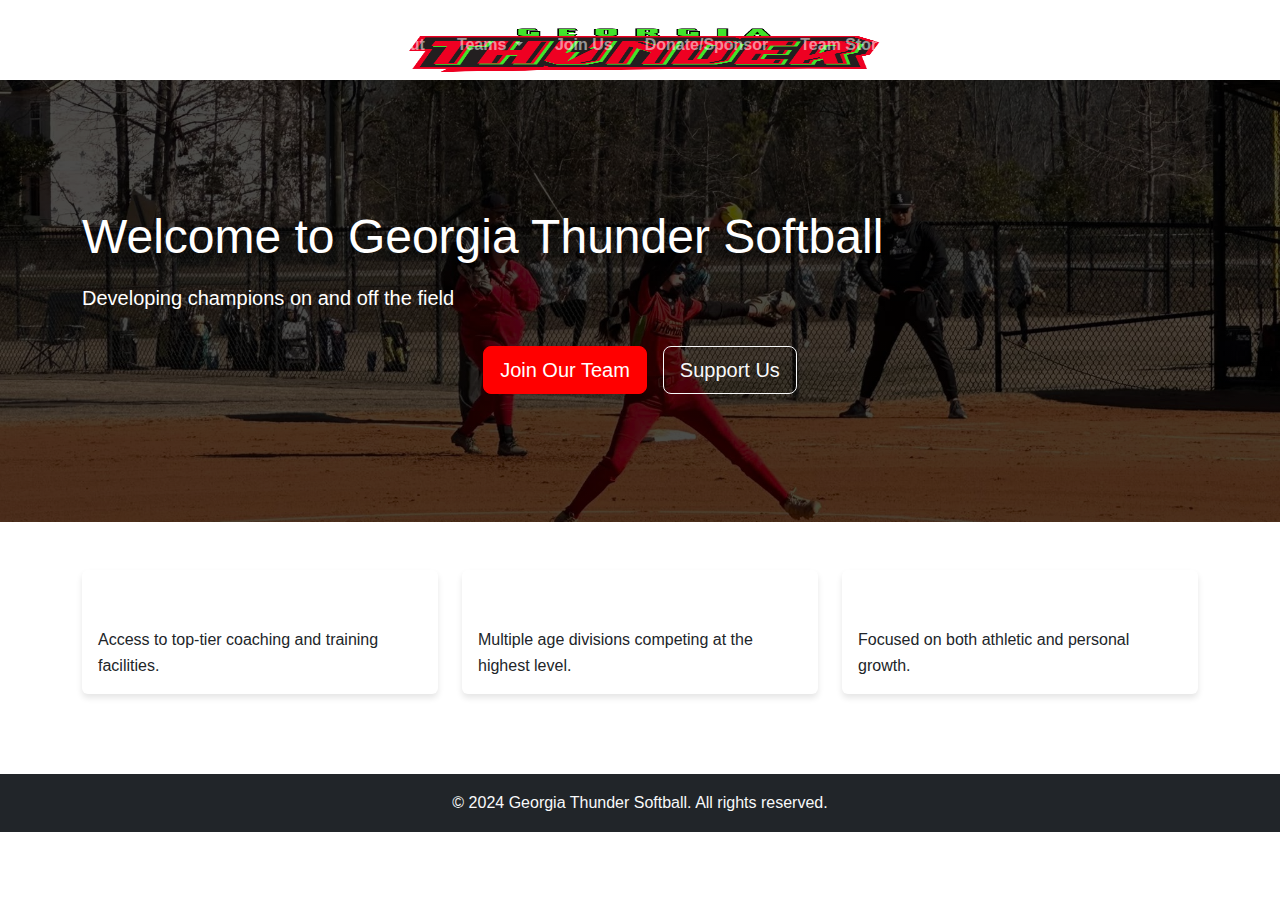
<file: index.html>
<!DOCTYPE html>
<html lang="en">
<head>
    <meta charset="UTF-8">
    <meta name="viewport" content="width=device-width, initial-scale=1.0">
    <title>Georgia Thunder Softball</title>
    <!-- Bootstrap CSS -->
    <link href="https://cdn.jsdelivr.net/npm/bootstrap@5.3.2/dist/css/bootstrap.min.css" rel="stylesheet">
    <!-- Custom CSS -->
    <link rel="stylesheet" href="styles.css">
</head>
<body>
    <header>
      
        <nav class="navbar navbar-expand-lg navbar-dark">
            <div class="container-fluid">
                <button class="navbar-toggler" type="button" data-bs-toggle="collapse" data-bs-target="#navbarNavDropdown" aria-controls="navbarNavDropdown" aria-expanded="false" aria-label="Toggle navigation">
                    <span class="navbar-toggler-icon"></span>
                </button>
                <div class="collapse navbar-collapse" id="navbarNavDropdown">
                    <ul class="navbar-nav mx-auto">
                        <li class="nav-item">
                            <a class="nav-link active" href="index.html">Home</a>
                        </li>
                        <li class="nav-item">
                            <a class="nav-link" href="about.html">About</a>
                        </li>
                        <li class="nav-item dropdown">
                            <a class="nav-link dropdown-toggle" href="#" role="button" data-bs-toggle="dropdown" aria-expanded="false">
                                Teams
                            </a>
                            <ul class="dropdown-menu">
                                <li><a class="dropdown-item" href="teams.html">Teams</a></li>
                                <li><a class="dropdown-item" href="teams/thunder-elite-8u.html">Thunder Elite 8U</a></li>
                                <li><a class="dropdown-item" href="teams/thunder-storm-8u.html">Thunder Storm 8U</a></li>
                                <!-- Add other team links -->
                            </ul>
                        </li>
                        <li class="nav-item">
                            <a class="nav-link"href="join.html">Join Us</a>
                        </li>
                        <li class="nav-item">
                            <a class="nav-link" href="donate.html">Donate/Sponsor</a>
                        </li>
                        <li class="nav-item">
                            <a class="nav-link" href="store.html">Team Store</a>
                        </li>
                        <li class="nav-item">
                            <a class="nav-link" href="contact.html">Contact</a>
                        </li>
                    </ul>
                </div>
            </div>
        </nav>
    
    </header>

    <main>
        <section class="hero">
            <div class="container">
                <h1 class="display-4">Welcome to Georgia Thunder Softball</h1>
                <p class="lead">Developing champions on and off the field</p>
                <div class="hero-buttons">
                    <a href="join.html" class="btn btn-primary btn-lg">Join Our Team</a>
                    <a href="donate.html" class="btn btn-outline-light btn-lg">Support Us</a>
                </div>
            </div>
        </section>

        <section class="features py-5">
            <div class="container">
                <div class="row g-4">
                    <div class="col-md-4">
                        <div class="card h-100">
                            <div class="card-body">
                                <h3 class="card-title">Elite Training</h3>
                                <p class="card-text">Access to top-tier coaching and training facilities.</p>
                            </div>
                        </div>
                    </div>
                    <div class="col-md-4">
                        <div class="card h-100">
                            <div class="card-body">
                                <h3 class="card-title">Competitive Teams</h3>
                                <p class="card-text">Multiple age divisions competing at the highest level.</p>
                            </div>
                        </div>
                    </div>
                    <div class="col-md-4">
                        <div class="card h-100">
                            <div class="card-body">
                                <h3 class="card-title">Player Development</h3>
                                <p class="card-text">Focused on both athletic and personal growth.</p>
                            </div>
                        </div>
                    </div>
                </div>
            </div>
        </section>
    </main>

    <footer class="bg-dark text-light py-3">
        <div class="container text-center">
            <p class="mb-0">&copy; 2024 Georgia Thunder Softball. All rights reserved.</p>
        </div>
    </footer>

    <!-- Bootstrap JS and Popper.js -->
    <script src="https://cdn.jsdelivr.net/npm/@popperjs/core@2.11.8/dist/umd/popper.min.js"></script>
    <script src="https://cdn.jsdelivr.net/npm/bootstrap@5.3.2/dist/js/bootstrap.min.js"></script>
    <script src="script.js"></script>
</body>
</html>
</file>
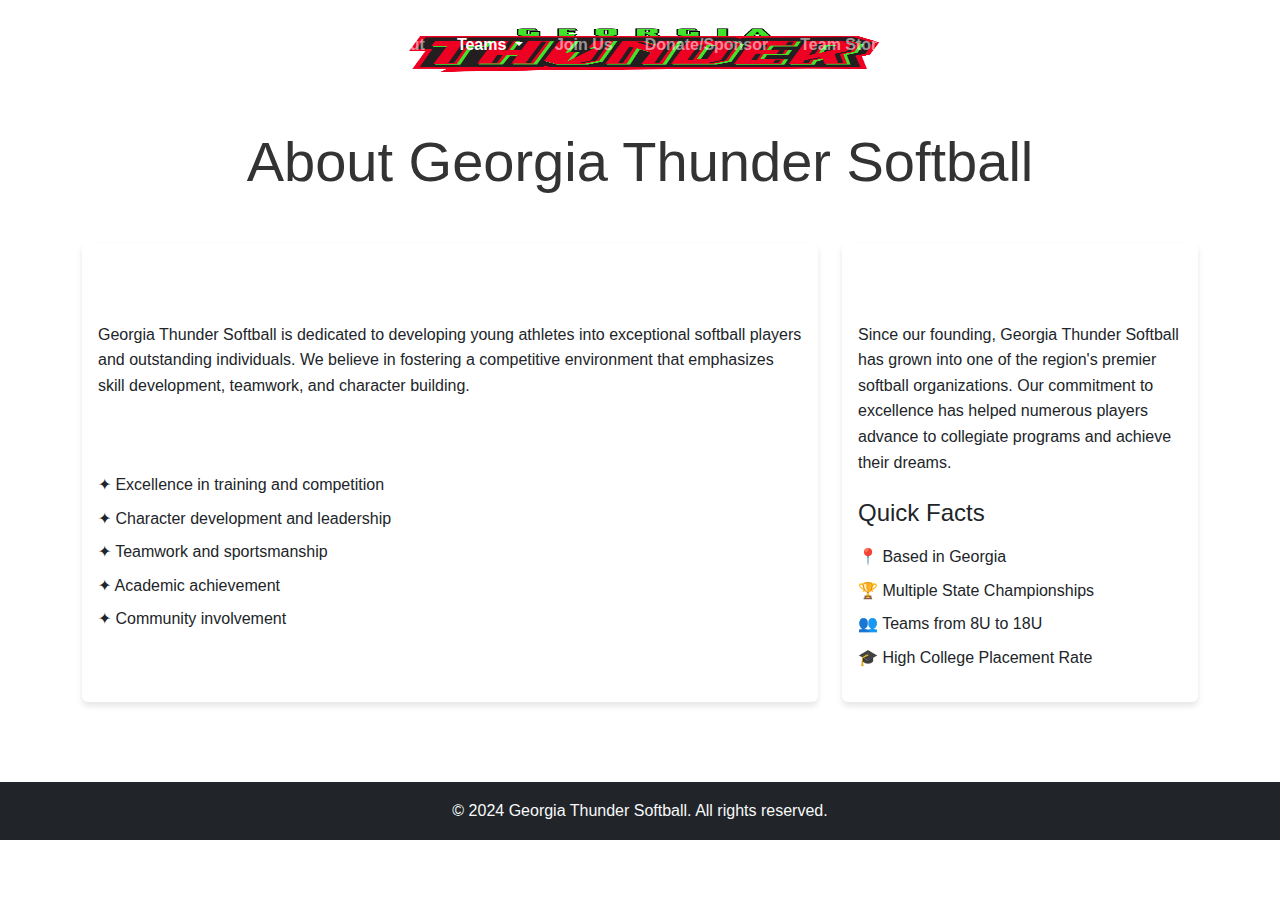
<file: about.html>
<!DOCTYPE html>
<html lang="en">
<head>
    <meta charset="UTF-8">
    <meta name="viewport" content="width=device-width, initial-scale=1.0">
    <title>About - Georgia Thunder Softball</title>
    <!-- Bootstrap CSS -->
    <link href="https://cdn.jsdelivr.net/npm/bootstrap@5.3.2/dist/css/bootstrap.min.css" rel="stylesheet">
    <!-- Custom CSS -->
    <link rel="stylesheet" href="styles.css">
</head>
<body>
    <header>
        <nav class="navbar navbar-expand-lg navbar-dark">
            <div class="container-fluid">
                <button class="navbar-toggler" type="button" data-bs-toggle="collapse" data-bs-target="#navbarNavDropdown" aria-controls="navbarNavDropdown" aria-expanded="false" aria-label="Toggle navigation">
                    <span class="navbar-toggler-icon"></span>
                </button>
                <div class="collapse navbar-collapse" id="navbarNavDropdown">
                    <ul class="navbar-nav mx-auto">
                        <li class="nav-item">
                            <a class="nav-link" href="index.html">Home</a>
                        </li>
                        <li class="nav-item">
                            <a class="nav-link" href="about.html">About</a>
                        </li>
                        <li class="nav-item dropdown">
                            <a class="nav-link active dropdown-toggle" href="#" role="button" data-bs-toggle="dropdown" aria-expanded="false">
                                Teams
                            </a>
                            <ul class="dropdown-menu">
                                <li><a class="dropdown-item" href="teams.html">Teams</a></li>
                                <li><a class="dropdown-item" href="teams/thunder-elite-8u.html">Thunder Elite 8U</a></li>
                                <li><a class="dropdown-item" href="teams/thunder-storm-8u.html">Thunder Storm 8U</a></li>
                                <!-- Add other team links -->
                            </ul>
                        </li>
                        <li class="nav-item">
                            <a class="nav-link" href="join.html">Join Us</a>
                        </li>
                        <li class="nav-item">
                            <a class="nav-link" href="donate.html">Donate/Sponsor</a>
                        </li>
                        <li class="nav-item">
                            <a class="nav-link" href="store.html">Team Store</a>
                        </li>
                        <li class="nav-item">
                            <a class="nav-link" href="contact.html">Contact</a>
                        </li>
                    </ul>
                </div>
            </div>
        </nav>
    </header>

    <main>
        <section class="about-section py-5">
            <div class="container">
                <h1 class="display-4 text-center mb-5">About Georgia Thunder Softball</h1>
                
                <div class="row g-4">
                    <div class="col-lg-8">
                        <div class="card h-100">
                            <div class="card-body">
                                <h2 class="card-title mb-4">Our Vision</h2>
                                <p class="card-text">Georgia Thunder Softball is dedicated to developing young athletes into exceptional softball players and outstanding individuals. We believe in fostering a competitive environment that emphasizes skill development, teamwork, and character building.</p>
                                
                                <h3 class="card-title mt-4 mb-3">Our Values</h3>
                                <ul class="list-unstyled">
                                    <li class="mb-2">✦ Excellence in training and competition</li>
                                    <li class="mb-2">✦ Character development and leadership</li>
                                    <li class="mb-2">✦ Teamwork and sportsmanship</li>
                                    <li class="mb-2">✦ Academic achievement</li>
                                    <li class="mb-2">✦ Community involvement</li>
                                </ul>
                            </div>
                        </div>
                    </div>
                    
                    <div class="col-lg-4">
                        <div class="card h-100">
                            <div class="card-body">
                                <h2 class="card-title mb-4">Our History</h2>
                                <p class="card-text">Since our founding, Georgia Thunder Softball has grown into one of the region's premier softball organizations. Our commitment to excellence has helped numerous players advance to collegiate programs and achieve their dreams.</p>
                                
                                <div class="mt-4">
                                    <h4 class="mb-3">Quick Facts</h4>
                                    <ul class="list-unstyled">
                                        <li class="mb-2">📍 Based in Georgia</li>
                                        <li class="mb-2">🏆 Multiple State Championships</li>
                                        <li class="mb-2">👥 Teams from 8U to 18U</li>
                                        <li class="mb-2">🎓 High College Placement Rate</li>
                                    </ul>
                                </div>
                            </div>
                        </div>
                    </div>
                </div>
            </div>
        </section>
    </main>

    <footer class="bg-dark text-light py-3">
        <div class="container text-center">
            <p class="mb-0">&copy; 2024 Georgia Thunder Softball. All rights reserved.</p>
        </div>
    </footer>

    <!-- Bootstrap JS and Popper.js -->
    <script src="https://cdn.jsdelivr.net/npm/@popperjs/core@2.11.8/dist/umd/popper.min.js"></script>
    <script src="https://cdn.jsdelivr.net/npm/bootstrap@5.3.2/dist/js/bootstrap.min.js"></script>
    <script src="script.js"></script>
</body>
</html>
</file>
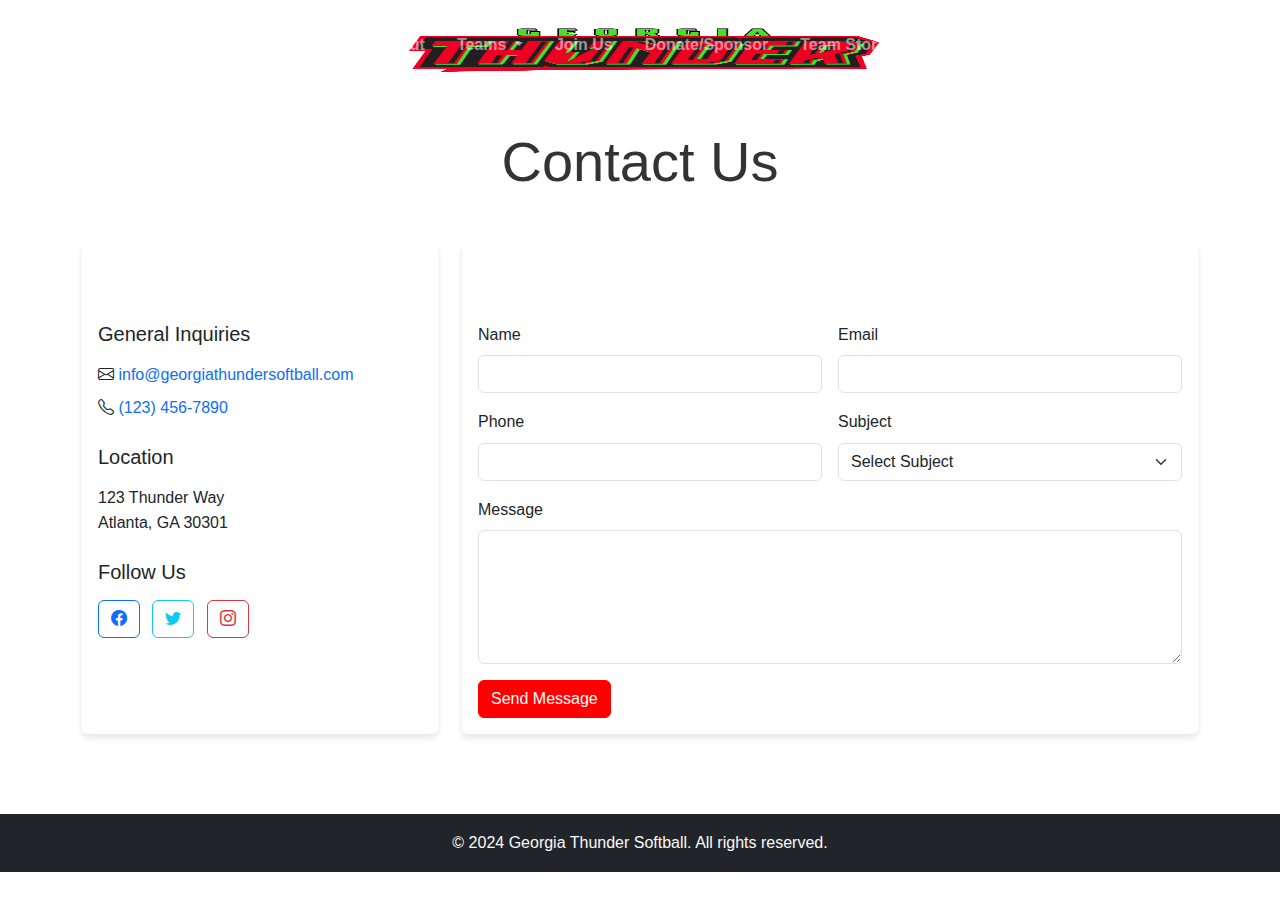
<file: contact.html>
<!DOCTYPE html>
<html lang="en">
<head>
    <meta charset="UTF-8">
    <meta name="viewport" content="width=device-width, initial-scale=1.0">
    <title>Contact - Georgia Thunder Softball</title>
    <!-- Bootstrap CSS -->
    <link href="https://cdn.jsdelivr.net/npm/bootstrap@5.3.2/dist/css/bootstrap.min.css" rel="stylesheet">
    <!-- Custom CSS -->
    <link rel="stylesheet" href="styles.css">
</head>
<body>
    <header>
        <nav class="navbar navbar-expand-lg navbar-dark">
            <div class="container-fluid">
                <button class="navbar-toggler" type="button" data-bs-toggle="collapse" data-bs-target="#navbarNavDropdown" aria-controls="navbarNavDropdown" aria-expanded="false" aria-label="Toggle navigation">
                    <span class="navbar-toggler-icon"></span>
                </button>
                <div class="collapse navbar-collapse" id="navbarNavDropdown">
                    <ul class="navbar-nav mx-auto">
                        <li class="nav-item">
                            <a class="nav-link" href="index.html">Home</a>
                        </li>
                        <li class="nav-item">
                            <a class="nav-link" href="about.html">About</a>
                        </li>
                        <li class="nav-item dropdown">
                            <a class="nav-link dropdown-toggle" href="#" role="button" data-bs-toggle="dropdown" aria-expanded="false">
                                Teams
                            </a>
                            <ul class="dropdown-menu">
                                <li><a class="dropdown-item" href="teams.html">Teams</a></li>
                                <li><a class="dropdown-item" href="teams/thunder-elite-8u.html">Thunder Elite 8U</a></li>
                                <li><a class="dropdown-item" href="teams/thunder-storm-8u.html">Thunder Storm 8U</a></li>
                                <!-- Add other team links -->
                            </ul>
                        </li>
                        <li class="nav-item">
                            <a class="nav-link" href="join.html">Join Us</a>
                        </li>
                        <li class="nav-item">
                            <a class="nav-link" href="donate.html">Donate/Sponsor</a>
                        </li>
                        <li class="nav-item">
                            <a class="nav-link" href="store.html">Team Store</a>
                        </li>
                        <li class="nav-item">
                            <a class="nav-link active" href="contact.html">Contact</a>
                        </li>
                    </ul>
                </div>
            </div>
        </nav>
    </header>

    <main>
        <section class="contact-section py-5">
            <div class="container">
                <h1 class="display-4 text-center mb-5">Contact Us</h1>
                
                <div class="row g-4">
                    <!-- Contact Information -->
                    <div class="col-lg-4">
                        <div class="card h-100">
                            <div class="card-body">
                                <h2 class="card-title mb-4">Get in Touch</h2>
                                
                                <div class="mb-4">
                                    <h3 class="h5 mb-3">General Inquiries</h3>
                                    <p class="mb-2">
                                        <i class="bi bi-envelope"></i>
                                        <a href="mailto:info@georgiathundersoftball.com" class="text-decoration-none">
                                            info@georgiathundersoftball.com
                                        </a>
                                    </p>
                                    <p class="mb-0">
                                        <i class="bi bi-telephone"></i>
                                        <a href="tel:+1234567890" class="text-decoration-none">
                                            (123) 456-7890
                                        </a>
                                    </p>
                                </div>

                                <div class="mb-4">
                                    <h3 class="h5 mb-3">Location</h3>
                                    <p class="mb-0">
                                        123 Thunder Way<br>
                                        Atlanta, GA 30301
                                    </p>
                                </div>

                                <div class="mb-4">
                                    <h3 class="h5 mb-3">Follow Us</h3>
                                    <div class="social-links">
                                        <a href="#" class="btn btn-outline-primary me-2">
                                            <i class="bi bi-facebook"></i>
                                        </a>
                                        <a href="#" class="btn btn-outline-info me-2">
                                            <i class="bi bi-twitter"></i>
                                        </a>
                                        <a href="#" class="btn btn-outline-danger">
                                            <i class="bi bi-instagram"></i>
                                        </a>
                                    </div>
                                </div>
                            </div>
                        </div>
                    </div>
                    
                    <!-- Contact Form -->
                    <div class="col-lg-8">
                        <div class="card h-100">
                            <div class="card-body">
                                <h2 class="card-title mb-4">Send Us a Message</h2>
                                <form id="contactForm">
                                    <div class="row g-3">
                                        <div class="col-md-6">
                                            <div class="form-group">
                                                <label for="name" class="form-label">Name</label>
                                                <input type="text" class="form-control" id="name" required>
                                            </div>
                                        </div>
                                        <div class="col-md-6">
                                            <div class="form-group">
                                                <label for="email" class="form-label">Email</label>
                                                <input type="email" class="form-control" id="email" required>
                                            </div>
                                        </div>
                                        <div class="col-md-6">
                                            <div class="form-group">
                                                <label for="phone" class="form-label">Phone</label>
                                                <input type="tel" class="form-control" id="phone">
                                            </div>
                                        </div>
                                        <div class="col-md-6">
                                            <div class="form-group">
                                                <label for="subject" class="form-label">Subject</label>
                                                <select class="form-select" id="subject" required>
                                                    <option value="">Select Subject</option>
                                                    <option value="general">General Inquiry</option>
                                                    <option value="tryouts">Tryouts</option>
                                                    <option value="sponsorship">Sponsorship</option>
                                                    <option value="teams">Teams</option>
                                                    <option value="other">Other</option>
                                                </select>
                                            </div>
                                        </div>
                                        <div class="col-12">
                                            <div class="form-group">
                                                <label for="message" class="form-label">Message</label>
                                                <textarea class="form-control" id="message" rows="5" required></textarea>
                                            </div>
                                        </div>
                                        <div class="col-12">
                                            <button type="submit" class="btn btn-primary">Send Message</button>
                                        </div>
                                    </div>
                                </form>
                            </div>
                        </div>
                    </div>
                </div>
            </div>
        </section>
    </main>

    <footer class="bg-dark text-light py-3">
        <div class="container text-center">
            <p class="mb-0">&copy; 2024 Georgia Thunder Softball. All rights reserved.</p>
        </div>
    </footer>

    <!-- Bootstrap Icons -->
    <link rel="stylesheet" href="https://cdn.jsdelivr.net/npm/bootstrap-icons@1.11.3/font/bootstrap-icons.min.css">
    <!-- Bootstrap JS and Popper.js -->
    <script src="https://cdn.jsdelivr.net/npm/@popperjs/core@2.11.8/dist/umd/popper.min.js"></script>
    <script src="https://cdn.jsdelivr.net/npm/bootstrap@5.3.2/dist/js/bootstrap.min.js"></script>
    <script src="script.js"></script>
</body>
</html>
</file>
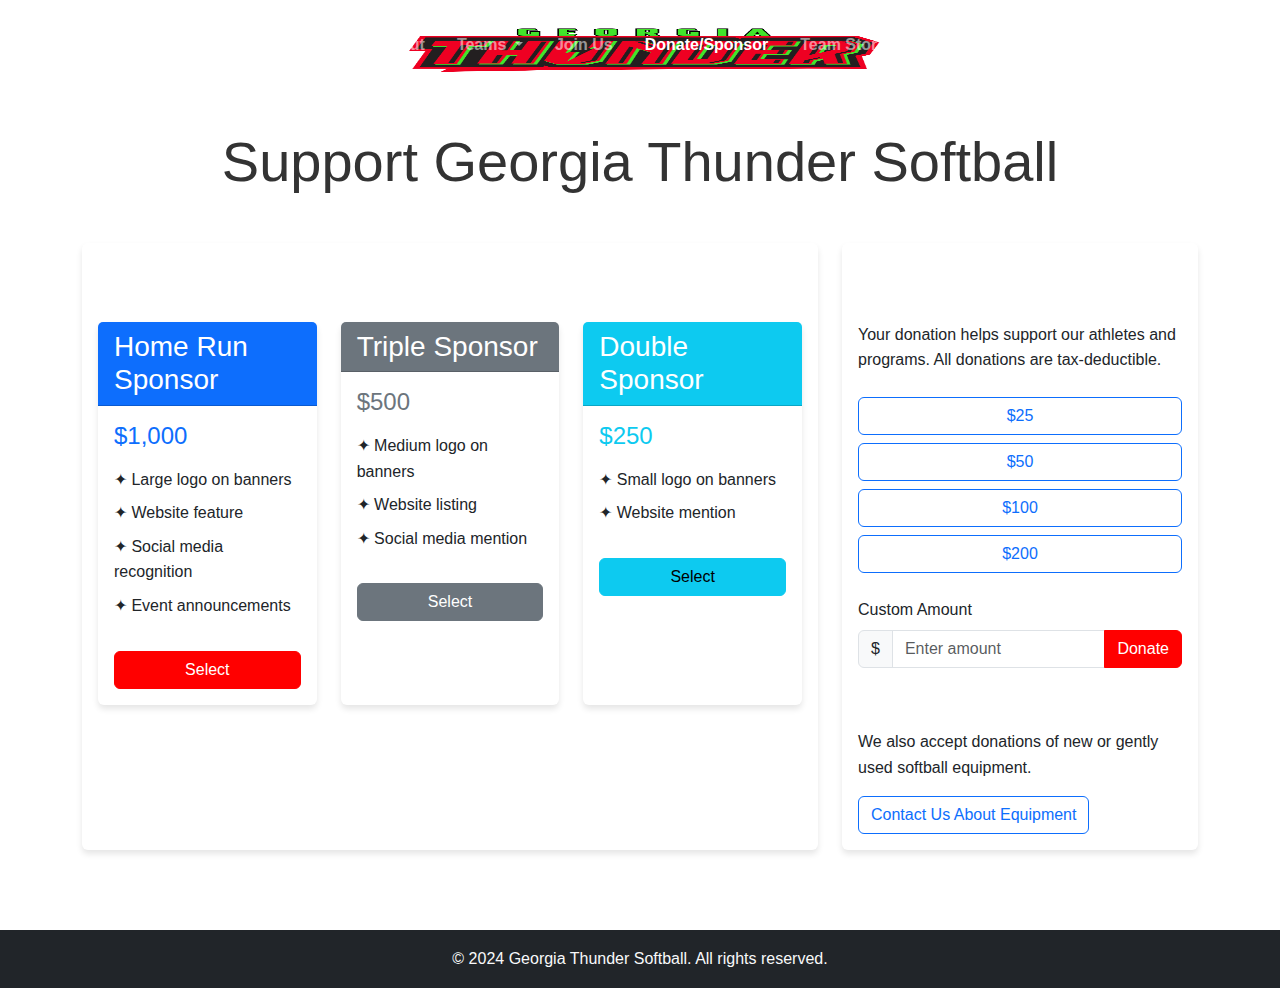
<file: donate.html>
<!DOCTYPE html>
<html lang="en">
<head>
    <meta charset="UTF-8">
    <meta name="viewport" content="width=device-width, initial-scale=1.0">
    <title>Donate/Sponsor - Georgia Thunder Softball</title>
    <!-- Bootstrap CSS -->
    <link href="https://cdn.jsdelivr.net/npm/bootstrap@5.3.2/dist/css/bootstrap.min.css" rel="stylesheet">
    <!-- Custom CSS -->
    <link rel="stylesheet" href="styles.css">
</head>
<body>
    <header>
        <nav class="navbar navbar-expand-lg navbar-dark">
            <div class="container-fluid">
                <button class="navbar-toggler" type="button" data-bs-toggle="collapse" data-bs-target="#navbarNavDropdown" aria-controls="navbarNavDropdown" aria-expanded="false" aria-label="Toggle navigation">
                    <span class="navbar-toggler-icon"></span>
                </button>
                <div class="collapse navbar-collapse" id="navbarNavDropdown">
                    <ul class="navbar-nav mx-auto">
                        <li class="nav-item">
                            <a class="nav-link" href="index.html">Home</a>
                        </li>
                        <li class="nav-item">
                            <a class="nav-link" href="about.html">About</a>
                        </li>
                        <li class="nav-item dropdown">
                            <a class="nav-link dropdown-toggle" href="#" role="button" data-bs-toggle="dropdown" aria-expanded="false">
                                Teams
                            </a>
                            <ul class="dropdown-menu">
                                <li><a class="dropdown-item" href="teams.html">Teams</a></li>
                                <li><a class="dropdown-item" href="teams/thunder-elite-8u.html">Thunder Elite 8U</a></li>
                                <li><a class="dropdown-item" href="teams/thunder-storm-8u.html">Thunder Storm 8U</a></li>
                                <!-- Add other team links -->
                            </ul>
                        </li>
                        <li class="nav-item">
                            <a class="nav-link" href="join.html">Join Us</a>
                        </li>
                        <li class="nav-item">
                            <a class="nav-link active" href="donate.html">Donate/Sponsor</a>
                        </li>
                        <li class="nav-item">
                            <a class="nav-link" href="store.html">Team Store</a>
                        </li>
                        <li class="nav-item">
                            <a class="nav-link" href="contact.html">Contact</a>
                        </li>
                    </ul>
                </div>
            </div>
        </nav>
    </header>

    <main>
        <section class="donate-section py-5">
            <div class="container">
                <h1 class="display-4 text-center mb-5">Support Georgia Thunder Softball</h1>
                
                <div class="row g-4">
                    <!-- Sponsorship Levels -->
                    <div class="col-lg-8">
                        <div class="card h-100">
                            <div class="card-body">
                                <h2 class="card-title mb-4">Sponsorship Levels</h2>
                                
                                <div class="row g-4">
                                    <div class="col-md-4">
                                        <div class="card h-100 border-primary">
                                            <div class="card-header bg-primary text-white">
                                                <h3 class="card-title mb-0">Home Run Sponsor</h3>
                                            </div>
                                            <div class="card-body">
                                                <h4 class="text-primary mb-3">$1,000</h4>
                                                <ul class="list-unstyled">
                                                    <li class="mb-2">✦ Large logo on banners</li>
                                                    <li class="mb-2">✦ Website feature</li>
                                                    <li class="mb-2">✦ Social media recognition</li>
                                                    <li class="mb-2">✦ Event announcements</li>
                                                </ul>
                                                <button class="btn btn-primary mt-3 w-100">Select</button>
                                            </div>
                                        </div>
                                    </div>
                                    
                                    <div class="col-md-4">
                                        <div class="card h-100 border-secondary">
                                            <div class="card-header bg-secondary text-white">
                                                <h3 class="card-title mb-0">Triple Sponsor</h3>
                                            </div>
                                            <div class="card-body">
                                                <h4 class="text-secondary mb-3">$500</h4>
                                                <ul class="list-unstyled">
                                                    <li class="mb-2">✦ Medium logo on banners</li>
                                                    <li class="mb-2">✦ Website listing</li>
                                                    <li class="mb-2">✦ Social media mention</li>
                                                </ul>
                                                <button class="btn btn-secondary mt-3 w-100">Select</button>
                                            </div>
                                        </div>
                                    </div>
                                    
                                    <div class="col-md-4">
                                        <div class="card h-100 border-info">
                                            <div class="card-header bg-info text-white">
                                                <h3 class="card-title mb-0">Double Sponsor</h3>
                                            </div>
                                            <div class="card-body">
                                                <h4 class="text-info mb-3">$250</h4>
                                                <ul class="list-unstyled">
                                                    <li class="mb-2">✦ Small logo on banners</li>
                                                    <li class="mb-2">✦ Website mention</li>
                                                </ul>
                                                <button class="btn btn-info mt-3 w-100">Select</button>
                                            </div>
                                        </div>
                                    </div>
                                </div>
                            </div>
                        </div>
                    </div>
                    
                    <!-- Donation Options -->
                    <div class="col-lg-4">
                        <div class="card h-100">
                            <div class="card-body">
                                <h2 class="card-title mb-4">Make a Donation</h2>
                                <p class="card-text">Your donation helps support our athletes and programs. All donations are tax-deductible.</p>
                                
                                <div class="donation-amounts mt-4">
                                    <div class="d-grid gap-2">
                                        <button class="btn btn-outline-primary">$25</button>
                                        <button class="btn btn-outline-primary">$50</button>
                                        <button class="btn btn-outline-primary">$100</button>
                                        <button class="btn btn-outline-primary">$200</button>
                                    </div>
                                    
                                    <div class="mt-4">
                                        <label for="customAmount" class="form-label">Custom Amount</label>
                                        <div class="input-group mb-3">
                                            <span class="input-group-text">$</span>
                                            <input type="number" class="form-control" id="customAmount" placeholder="Enter amount">
                                            <button class="btn btn-primary">Donate</button>
                                        </div>
                                    </div>
                                </div>

                                <div class="equipment-donation mt-4">
                                    <h3 class="card-title h4">Equipment Donations</h3>
                                    <p class="card-text">We also accept donations of new or gently used softball equipment.</p>
                                    <a href="contact.html" class="btn btn-outline-primary">Contact Us About Equipment</a>
                                </div>
                            </div>
                        </div>
                    </div>
                </div>
            </div>
        </section>
    </main>

    <footer class="bg-dark text-light py-3">
        <div class="container text-center">
            <p class="mb-0">&copy; 2024 Georgia Thunder Softball. All rights reserved.</p>
        </div>
    </footer>

    <!-- Bootstrap JS and Popper.js -->
    <script src="https://cdn.jsdelivr.net/npm/@popperjs/core@2.11.8/dist/umd/popper.min.js"></script>
    <script src="https://cdn.jsdelivr.net/npm/bootstrap@5.3.2/dist/js/bootstrap.min.js"></script>
    <script src="script.js"></script>
</body>
</html>
</file>
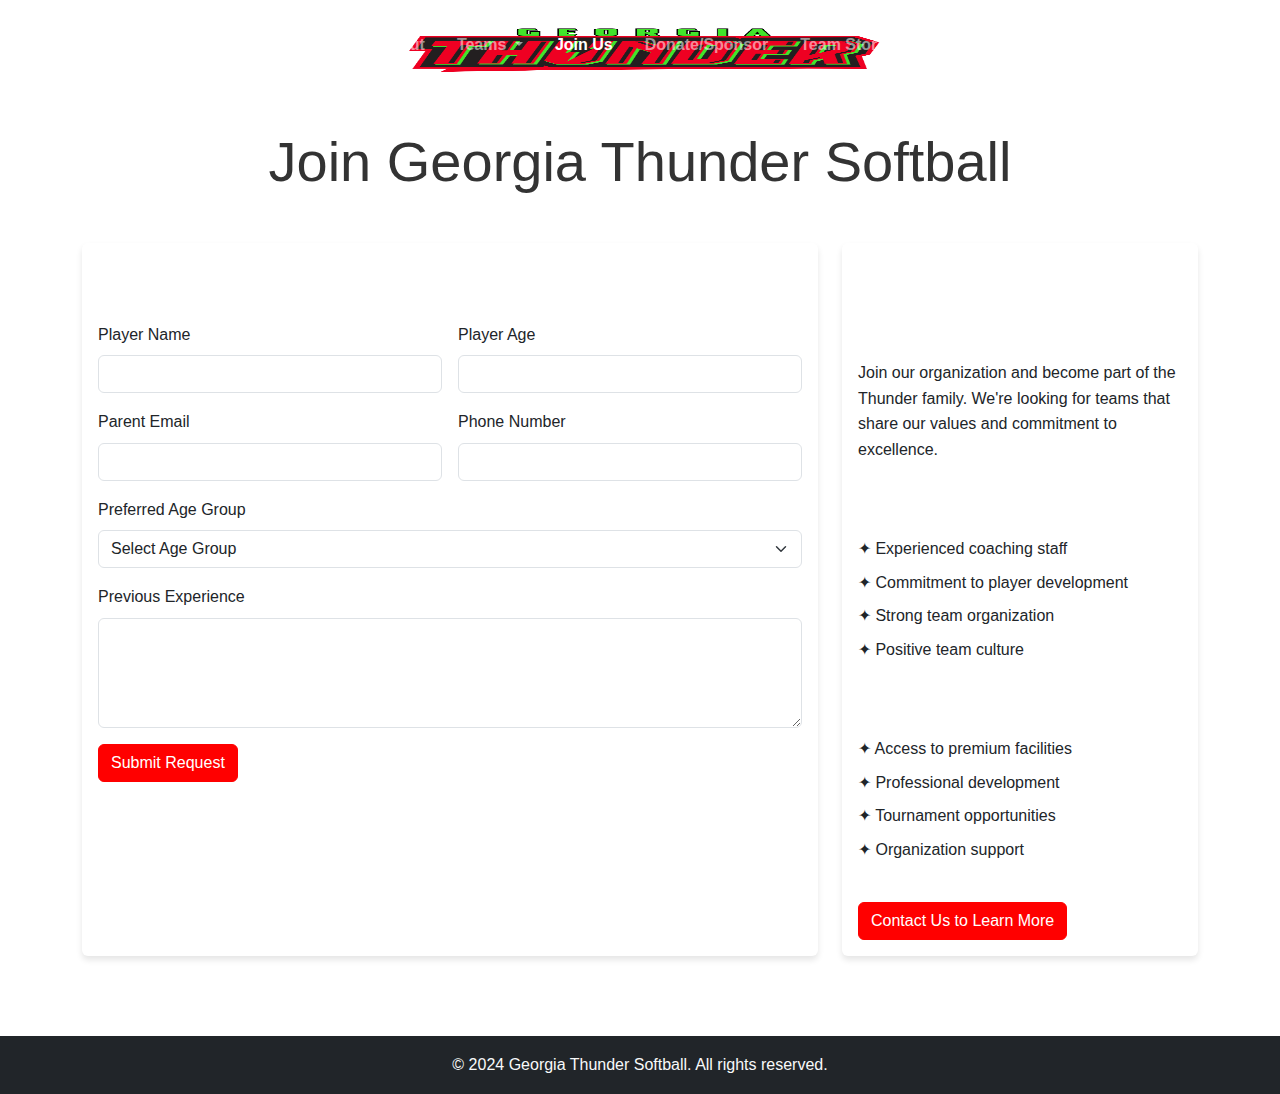
<file: join.html>
<!DOCTYPE html>
<html lang="en">
<head>
    <meta charset="UTF-8">
    <meta name="viewport" content="width=device-width, initial-scale=1.0">
    <title>Join Us - Georgia Thunder Softball</title>
    <!-- Bootstrap CSS -->
    <link href="https://cdn.jsdelivr.net/npm/bootstrap@5.3.2/dist/css/bootstrap.min.css" rel="stylesheet">
    <!-- Custom CSS -->
    <link rel="stylesheet" href="styles.css">
</head>
<body>
    <header>
        <nav class="navbar navbar-expand-lg navbar-dark">
            <div class="container-fluid">
                <button class="navbar-toggler" type="button" data-bs-toggle="collapse" data-bs-target="#navbarNavDropdown" aria-controls="navbarNavDropdown" aria-expanded="false" aria-label="Toggle navigation">
                    <span class="navbar-toggler-icon"></span>
                </button>
                <div class="collapse navbar-collapse" id="navbarNavDropdown">
                    <ul class="navbar-nav mx-auto">
                        <li class="nav-item">
                            <a class="nav-link" href="index.html">Home</a>
                        </li>
                        <li class="nav-item">
                            <a class="nav-link" href="about.html">About</a>
                        </li>
                        <li class="nav-item dropdown">
                            <a class="nav-link dropdown-toggle" href="#" role="button" data-bs-toggle="dropdown" aria-expanded="false">
                                Teams
                            </a>
                            <ul class="dropdown-menu">
                                <li><a class="dropdown-item" href="teams.html">Teams</a></li>
                                <li><a class="dropdown-item" href="teams/thunder-elite-8u.html">Thunder Elite 8U</a></li>
                                <li><a class="dropdown-item" href="teams/thunder-storm-8u.html">Thunder Storm 8U</a></li>
                                <!-- Add other team links -->
                            </ul>
                        </li>
                        <li class="nav-item">
                            <a class="nav-link active" href="join.html">Join Us</a>
                        </li>
                        <li class="nav-item">
                            <a class="nav-link" href="donate.html">Donate/Sponsor</a>
                        </li>
                        <li class="nav-item">
                            <a class="nav-link" href="store.html">Team Store</a>
                        </li>
                        <li class="nav-item">
                            <a class="nav-link" href="contact.html">Contact</a>
                        </li>
                    </ul>
                </div>
            </div>
        </nav>
    </header>

    <main>
        <section class="join-section py-5">
            <div class="container">
                <h1 class="display-4 text-center mb-5">Join Georgia Thunder Softball</h1>
                
                <div class="row g-4">
                    <!-- Tryout Request Form -->
                    <div class="col-lg-8">
                        <div class="card h-100">
                            <div class="card-body">
                                <h2 class="card-title mb-4">Tryout Request</h2>
                                <form id="tryoutForm">
                                    <div class="row g-3">
                                        <div class="col-md-6">
                                            <div class="form-group">
                                                <label for="playerName" class="form-label">Player Name</label>
                                                <input type="text" class="form-control" id="playerName" required>
                                            </div>
                                        </div>
                                        <div class="col-md-6">
                                            <div class="form-group">
                                                <label for="playerAge" class="form-label">Player Age</label>
                                                <input type="number" class="form-control" id="playerAge" required>
                                            </div>
                                        </div>
                                        <div class="col-md-6">
                                            <div class="form-group">
                                                <label for="parentEmail" class="form-label">Parent Email</label>
                                                <input type="email" class="form-control" id="parentEmail" required>
                                            </div>
                                        </div>
                                        <div class="col-md-6">
                                            <div class="form-group">
                                                <label for="phone" class="form-label">Phone Number</label>
                                                <input type="tel" class="form-control" id="phone" required>
                                            </div>
                                        </div>
                                        <div class="col-12">
                                            <div class="form-group">
                                                <label for="ageGroup" class="form-label">Preferred Age Group</label>
                                                <select class="form-select" id="ageGroup" required>
                                                    <option value="">Select Age Group</option>
                                                    <option value="8U">8U</option>
                                                    <option value="10U">10U</option>
                                                    <option value="12U">12U</option>
                                                    <option value="14U">14U</option>
                                                    <option value="16U">16U</option>
                                                    <option value="18U">18U</option>
                                                </select>
                                            </div>
                                        </div>
                                        <div class="col-12">
                                            <div class="form-group">
                                                <label for="experience" class="form-label">Previous Experience</label>
                                                <textarea class="form-control" id="experience" rows="4"></textarea>
                                            </div>
                                        </div>
                                        <div class="col-12">
                                            <button type="submit" class="btn btn-primary">Submit Request</button>
                                        </div>
                                    </div>
                                </form>
                            </div>
                        </div>
                    </div>
                    
                    <!-- Become a Team Section -->
                    <div class="col-lg-4">
                        <div class="card h-100">
                            <div class="card-body">
                                <h2 class="card-title mb-4">Become a Georgia Thunder Team</h2>
                                <p class="card-text">Join our organization and become part of the Thunder family. We're looking for teams that share our values and commitment to excellence.</p>
                                
                                <h3 class="card-title mt-4 mb-3">Requirements</h3>
                                <ul class="list-unstyled">
                                    <li class="mb-2">✦ Experienced coaching staff</li>
                                    <li class="mb-2">✦ Commitment to player development</li>
                                    <li class="mb-2">✦ Strong team organization</li>
                                    <li class="mb-2">✦ Positive team culture</li>
                                </ul>

                                <h3 class="card-title mt-4 mb-3">Benefits</h3>
                                <ul class="list-unstyled">
                                    <li class="mb-2">✦ Access to premium facilities</li>
                                    <li class="mb-2">✦ Professional development</li>
                                    <li class="mb-2">✦ Tournament opportunities</li>
                                    <li class="mb-2">✦ Organization support</li>
                                </ul>

                                <a href="contact.html" class="btn btn-primary mt-4">Contact Us to Learn More</a>
                            </div>
                        </div>
                    </div>
                </div>
            </div>
        </section>
    </main>

    <footer class="bg-dark text-light py-3">
        <div class="container text-center">
            <p class="mb-0">&copy; 2024 Georgia Thunder Softball. All rights reserved.</p>
        </div>
    </footer>

    <!-- Bootstrap JS and Popper.js -->
    <script src="https://cdn.jsdelivr.net/npm/@popperjs/core@2.11.8/dist/umd/popper.min.js"></script>
    <script src="https://cdn.jsdelivr.net/npm/bootstrap@5.3.2/dist/js/bootstrap.min.js"></script>
    <script src="script.js"></script>
</body>
</html>
</file>
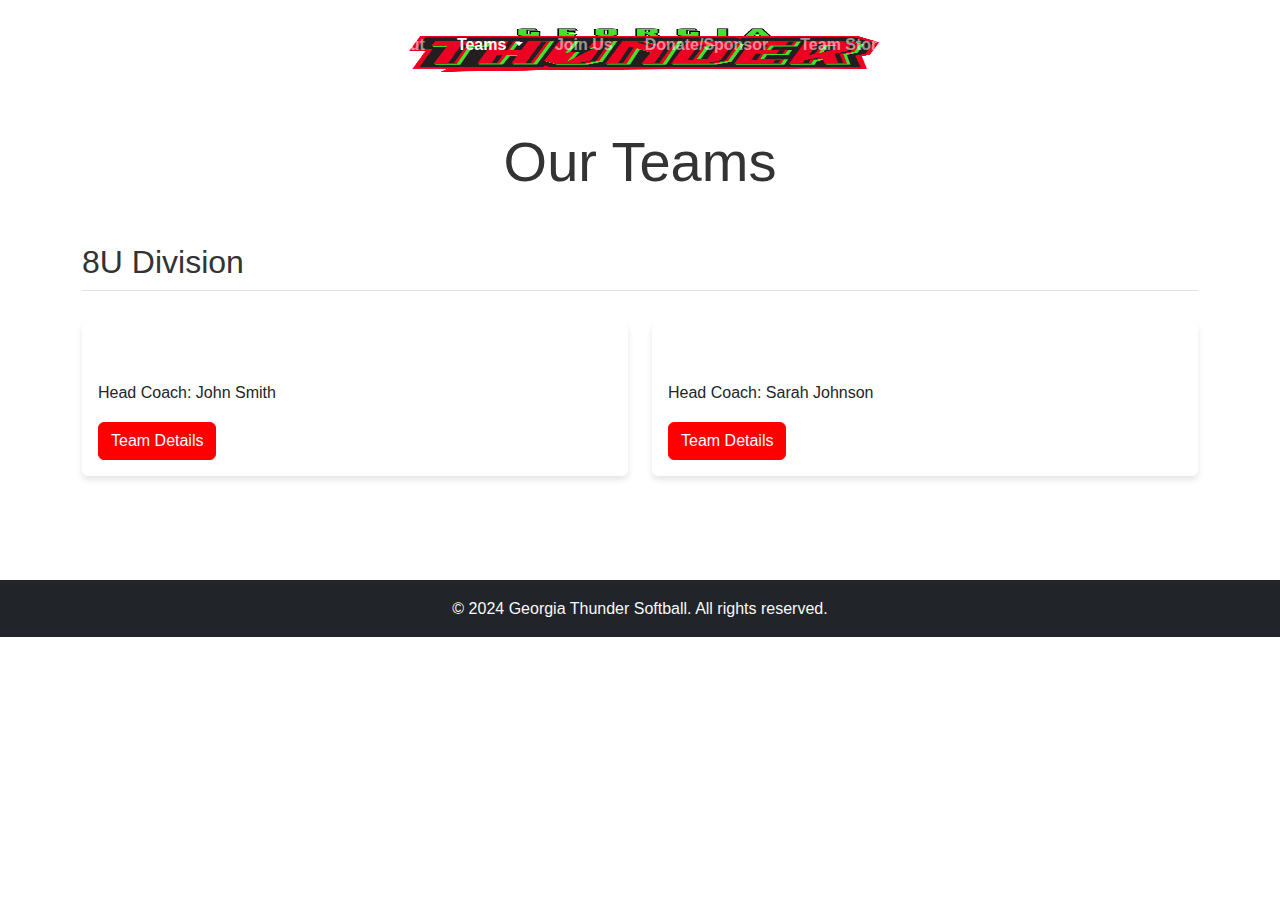
<file: teams.html>
<!DOCTYPE html>
<html lang="en">
<head>
    <meta charset="UTF-8">
    <meta name="viewport" content="width=device-width, initial-scale=1.0">
    <title>Teams - Georgia Thunder Softball</title>
    <!-- Bootstrap CSS -->
    <link href="https://cdn.jsdelivr.net/npm/bootstrap@5.3.2/dist/css/bootstrap.min.css" rel="stylesheet">
    <!-- Custom CSS -->
    <link rel="stylesheet" href="styles.css">
</head>
<body>
    <header>
        <nav class="navbar navbar-expand-lg navbar-dark">
            <div class="container-fluid">
                <button class="navbar-toggler" type="button" data-bs-toggle="collapse" data-bs-target="#navbarNavDropdown" aria-controls="navbarNavDropdown" aria-expanded="false" aria-label="Toggle navigation">
                    <span class="navbar-toggler-icon"></span>
                </button>
                <div class="collapse navbar-collapse" id="navbarNavDropdown">
                    <ul class="navbar-nav mx-auto">
                        <li class="nav-item">
                            <a class="nav-link" href="index.html">Home</a>
                        </li>
                        <li class="nav-item">
                            <a class="nav-link" href="about.html">About</a>
                        </li>
                        <li class="nav-item dropdown">
                            <a class="nav-link active dropdown-toggle" href="#" role="button" data-bs-toggle="dropdown" aria-expanded="false">
                                Teams
                            </a>
                            <ul class="dropdown-menu">
                                <li><a class="dropdown-item" href="teams.html">Teams</a></li>
                                <li><a class="dropdown-item" href="teams/thunder-elite-8u.html">Thunder Elite 8U</a></li>
                                <li><a class="dropdown-item" href="teams/thunder-storm-8u.html">Thunder Storm 8U</a></li>
                                <!-- Add other team links -->
                            </ul>
                        </li>
                        <li class="nav-item">
                            <a class="nav-link" href="join.html">Join Us</a>
                        </li>
                        <li class="nav-item">
                            <a class="nav-link" href="donate.html">Donate/Sponsor</a>
                        </li>
                        <li class="nav-item">
                            <a class="nav-link" href="store.html">Team Store</a>
                        </li>
                        <li class="nav-item">
                            <a class="nav-link" href="contact.html">Contact</a>
                        </li>
                    </ul>
                </div>
            </div>
        </nav>
    </header>

    <main>
        <section class="teams-section py-5">
            <div class="container">
                <h1 class="display-4 text-center mb-5">Our Teams</h1>
                
                <div class="row g-4">
                    <!-- 8U Teams -->
                    <div class="col-12 mb-4">
                        <h2 class="border-bottom pb-2">8U Division</h2>
                        <div class="row g-4 mt-2">
                            <div class="col-md-6">
                                <div class="card h-100">
                                    <div class="card-body">
                                        <h3 class="card-title">Thunder Elite 8U</h3>
                                        <p class="card-text">Head Coach: John Smith</p>
                                        <a href="teams/thunder-elite-8u.html" class="btn btn-primary">Team Details</a>
                                    </div>
                                </div>
                            </div>
                            <div class="col-md-6">
                                <div class="card h-100">
                                    <div class="card-body">
                                        <h3 class="card-title">Thunder Storm 8U</h3>
                                        <p class="card-text">Head Coach: Sarah Johnson</p>
                                        <a href="teams/thunder-storm-8u.html" class="btn btn-primary">Team Details</a>
                                    </div>
                                </div>
                            </div>
                        </div>
                    </div>

                    <!-- Add other age divisions similarly -->
                </div>
            </div>
        </section>
    </main>

    <footer class="bg-dark text-light py-3">
        <div class="container text-center">
            <p class="mb-0">&copy; 2024 Georgia Thunder Softball. All rights reserved.</p>
        </div>
    </footer>

    <!-- Bootstrap JS and Popper.js -->
    <script src="https://cdn.jsdelivr.net/npm/@popperjs/core@2.11.8/dist/umd/popper.min.js"></script>
    <script src="https://cdn.jsdelivr.net/npm/bootstrap@5.3.2/dist/js/bootstrap.min.js"></script>
    <script src="script.js"></script>
</body>
</html>
</file>
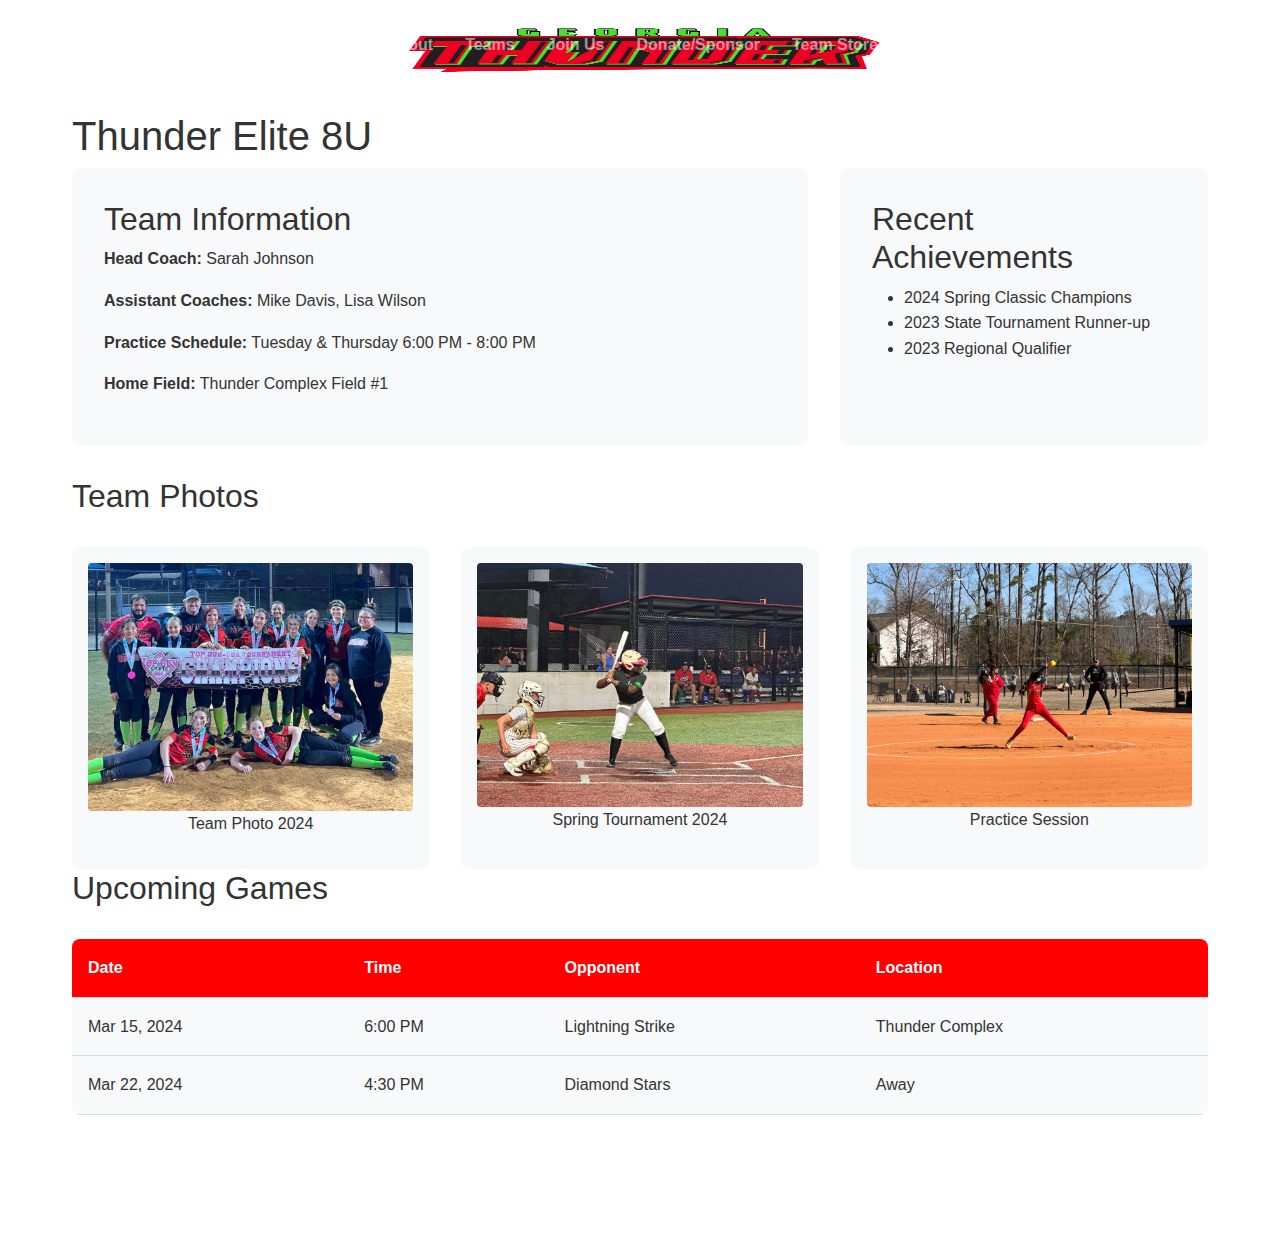
<file: teams/thunder-elite-8u.html>
<!DOCTYPE html>
<html lang="en">
<head>
    <meta charset="UTF-8">
    <meta name="viewport" content="width=device-width, initial-scale=1.0">
    <title>Thunder Elite 8U - Georgia Thunder Softball</title>
    <link href="https://cdn.jsdelivr.net/npm/bootstrap@5.3.2/dist/css/bootstrap.min.css" rel="stylesheet">
    <!-- Custom CSS -->
    <link rel="stylesheet" href="../styles.css">
</head>
<body>
    <header>
        <nav class="navbar navbar-expand-lg navbar-dark">
            <div class="container-fluid">
                <button class="navbar-toggler" type="button" data-bs-toggle="collapse" data-bs-target="#navbarNavDropdown" aria-controls="navbarNavDropdown" aria-expanded="false" aria-label="Toggle navigation">
                    <span class="navbar-toggler-icon"></span>
                </button>
                <div class="collapse navbar-collapse" id="navbarNavDropdown">
                    <ul class="navbar-nav mx-auto">
                        <li class="nav-item">
                            <a class="nav-link active" href="../index.html">Home</a>
                        </li>
                        <li class="nav-item">
                            <a class="nav-link" href="../about.html">About</a>
                        </li>
                        <li class="nav-item">
                            <a class="nav-link" href="../teams.html">Teams</a>         
                                                       
                        </li>
                        <li class="nav-item">
                            <a class="nav-link" href="../join.html">Join Us</a>
                        </li>
                        <li class="nav-item">
                            <a class="nav-link" href="../donate.html">Donate/Sponsor</a>
                        </li>
                        <li class="nav-item">
                            <a class="nav-link" href="../store.html">Team Store</a>
                        </li>
                        <li class="nav-item">
                            <a class="nav-link" href="../contact.html">Contact</a>
                        </li>
                    </ul>
                </div>
            </div>
        </nav>
    </header>

    <main>
        <section class="team-profile">
            <h1>Thunder Elite 8U</h1>
            
            <div class="team-info">
                <div class="team-details">
                    <h2>Team Information</h2>
                    <p><strong>Head Coach:</strong> Sarah Johnson</p>
                    <p><strong>Assistant Coaches:</strong> Mike Davis, Lisa Wilson</p>
                    <p><strong>Practice Schedule:</strong> Tuesday & Thursday 6:00 PM - 8:00 PM</p>
                    <p><strong>Home Field:</strong> Thunder Complex Field #1</p>
                </div>

                <div class="team-achievements">
                    <h2>Recent Achievements</h2>
                    <ul>
                        <li>2024 Spring Classic Champions</li>
                        <li>2023 State Tournament Runner-up</li>
                        <li>2023 Regional Qualifier</li>
                    </ul>
                </div>
            </div>

            <div class="team-gallery">
                <h2>Team Photos</h2>
                <div class="photo-grid">
                    <div class="photo-item">
                        <img src="../photos/team pic_1.jpg" alt="Team Photo 1">
                        <p>Team Photo 2024</p>
                    </div>
                    <div class="photo-item">
                        <img src="../photos/at bat_1.jpg" alt="Game Action Shot">
                        <p>Spring Tournament 2024</p>
                    </div>
                    <div class="photo-item">
                        <img src="../photos/pitch 1.jpg" alt="Pitching Practice">
                        <p>Practice Session</p>
                    </div>
                    <!-- Add more photos as needed -->
                </div>
            </div>

            <div class="team-schedule">
                <h2>Upcoming Games</h2>
                <table class="schedule-table">
                    <thead>
                        <tr>
                            <th>Date</th>
                            <th>Time</th>
                            <th>Opponent</th>
                            <th>Location</th>
                        </tr>
                    </thead>
                    <tbody>
                        <tr>
                            <td>Mar 15, 2024</td>
                            <td>6:00 PM</td>
                            <td>Lightning Strike</td>
                            <td>Thunder Complex</td>
                        </tr>
                        <tr>
                            <td>Mar 22, 2024</td>
                            <td>4:30 PM</td>
                            <td>Diamond Stars</td>
                            <td>Away</td>
                        </tr>
                        <!-- Add more games -->
                    </tbody>
                </table>
            </div>
        </section>
    </main>

    <footer>
        <p>&copy; 2024 Georgia Thunder Softball. All rights reserved.</p>
    </footer>

    <script src="../script.js"></script>
</body>
</html>
</file>
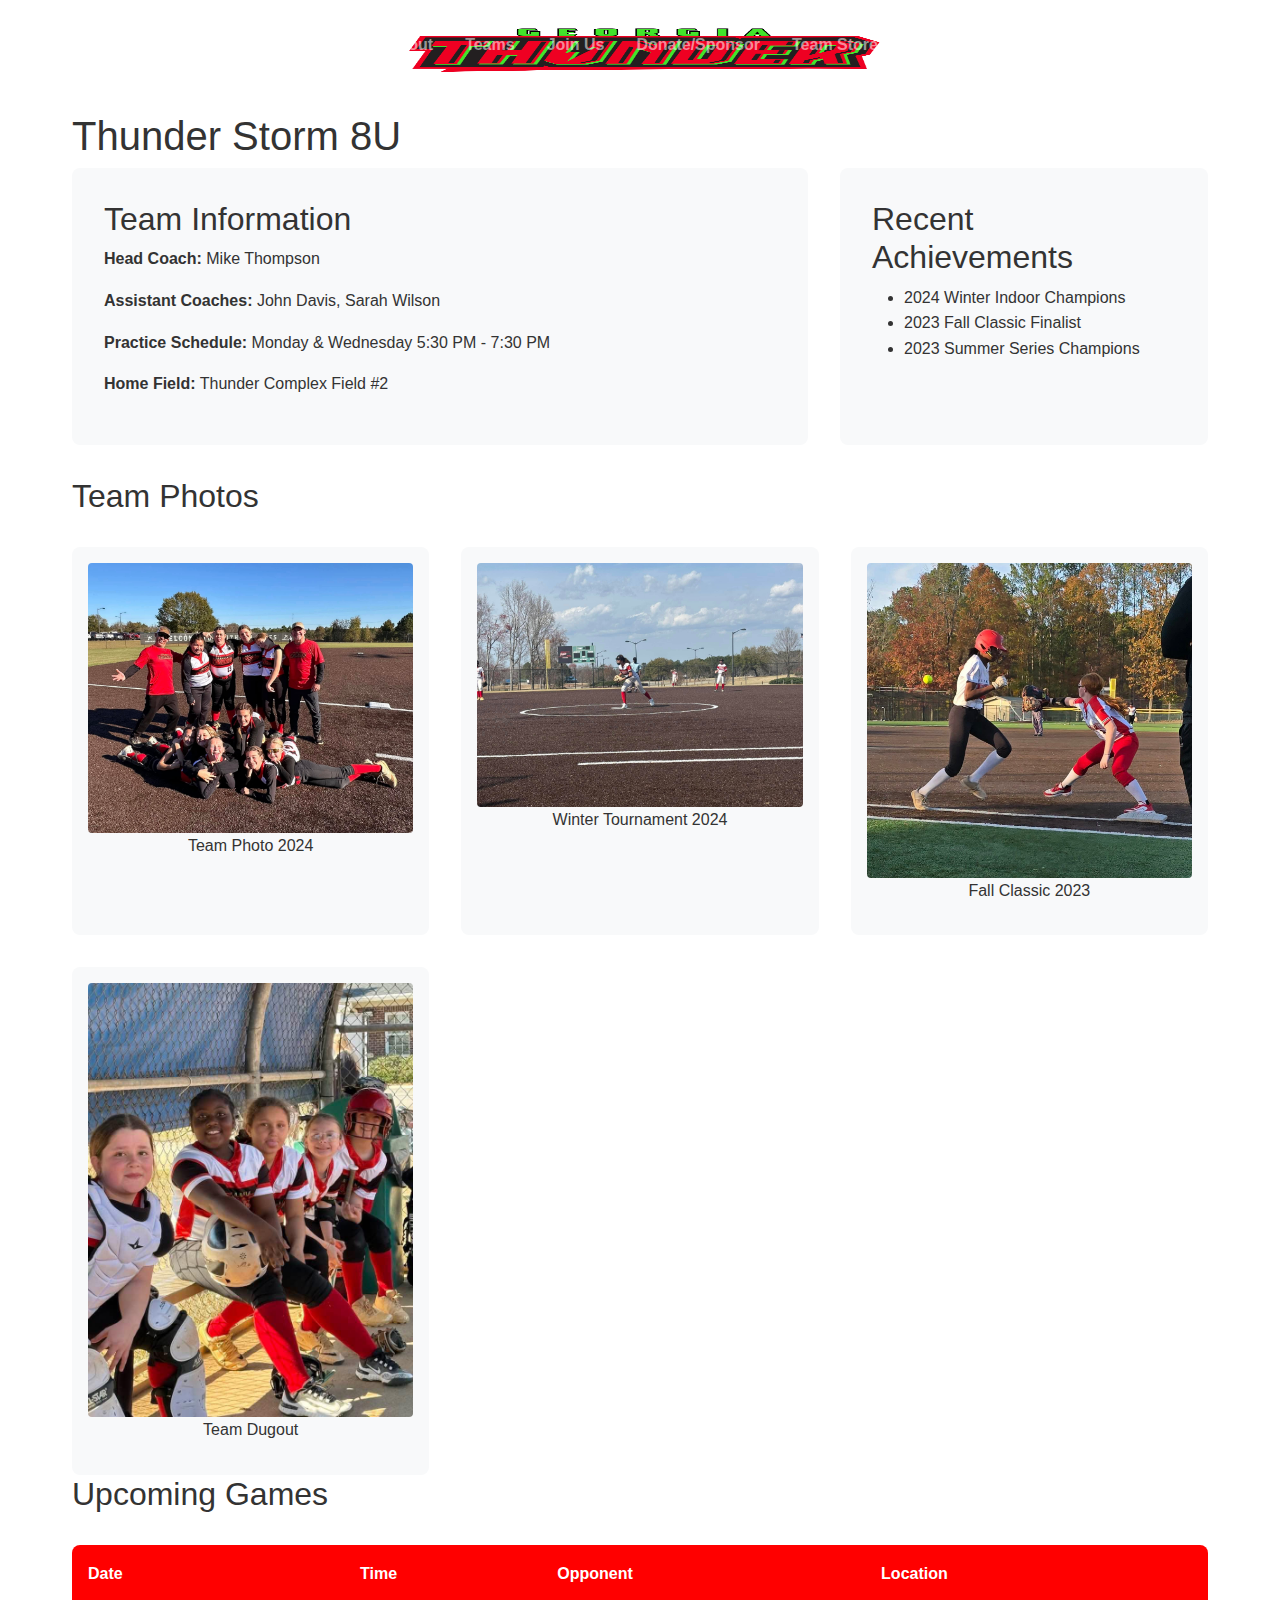
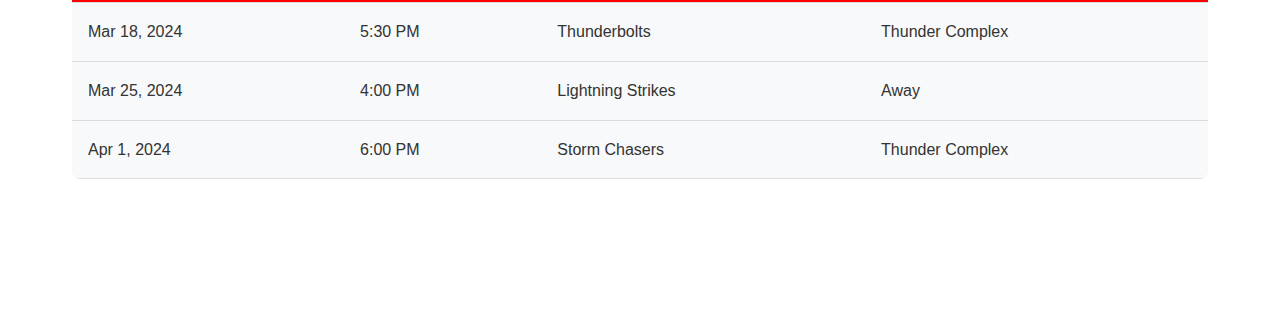
<file: teams/thunder-storm-8u.html>
<!DOCTYPE html>
<html lang="en">
<head>
    <meta charset="UTF-8">
    <meta name="viewport" content="width=device-width, initial-scale=1.0">
    <title>Thunder Storm 8U - Georgia Thunder Softball</title>
    <link href="https://cdn.jsdelivr.net/npm/bootstrap@5.3.2/dist/css/bootstrap.min.css" rel="stylesheet">
    <!-- Custom CSS -->
    <link rel="stylesheet" href="../styles.css">
</head>
<body>
    <header>
        <nav class="navbar navbar-expand-lg navbar-dark">
            <div class="container-fluid">
                <button class="navbar-toggler" type="button" data-bs-toggle="collapse" data-bs-target="#navbarNavDropdown" aria-controls="navbarNavDropdown" aria-expanded="false" aria-label="Toggle navigation">
                    <span class="navbar-toggler-icon"></span>
                </button>
                <div class="collapse navbar-collapse" id="navbarNavDropdown">
                    <ul class="navbar-nav mx-auto">
                        <li class="nav-item">
                            <a class="nav-link active" href="../index.html">Home</a>
                        </li>
                        <li class="nav-item">
                            <a class="nav-link" href="../about.html">About</a>
                        </li>
                        <li class="nav-item">
                            <a class="nav-link" href="../teams.html">Teams</a>         
                                                       
                        </li>
                        <li class="nav-item">
                            <a class="nav-link" href="../join.html">Join Us</a>
                        </li>
                        <li class="nav-item">
                            <a class="nav-link" href="../donate.html">Donate/Sponsor</a>
                        </li>
                        <li class="nav-item">
                            <a class="nav-link" href="../store.html">Team Store</a>
                        </li>
                        <li class="nav-item">
                            <a class="nav-link" href="../contact.html">Contact</a>
                        </li>
                    </ul>
                </div>
            </div>
        </nav>
    </header>

    <main>
        <section class="team-profile">
            <h1>Thunder Storm 8U</h1>
            
            <div class="team-info">
                <div class="team-details">
                    <h2>Team Information</h2>
                    <p><strong>Head Coach:</strong> Mike Thompson</p>
                    <p><strong>Assistant Coaches:</strong> John Davis, Sarah Wilson</p>
                    <p><strong>Practice Schedule:</strong> Monday & Wednesday 5:30 PM - 7:30 PM</p>
                    <p><strong>Home Field:</strong> Thunder Complex Field #2</p>
                </div>

                <div class="team-achievements">
                    <h2>Recent Achievements</h2>
                    <ul>
                        <li>2024 Winter Indoor Champions</li>
                        <li>2023 Fall Classic Finalist</li>
                        <li>2023 Summer Series Champions</li>
                    </ul>
                </div>
            </div>

            <div class="team-gallery">
                <h2>Team Photos</h2>
                <div class="photo-grid">
                    <div class="photo-item">
                        <img src="../photos/team pic_2.jpg" alt="Team Photo 1">
                        <p>Team Photo 2024</p>
                    </div>
                    <div class="photo-item">
                        <img src="../photos/pitch 2.jpg" alt="Game Action Shot">
                        <p>Winter Tournament 2024</p>
                    </div>
                    <div class="photo-item">
                        <img src="../photos/play at first.jpg" alt="Game Action">
                        <p>Fall Classic 2023</p>
                    </div>
                    <div class="photo-item">
                        <img src="../photos/douout.jpg" alt="Team Spirit">
                        <p>Team Dugout</p>
                    </div>
                </div>
            </div>

            <div class="team-schedule">
                <h2>Upcoming Games</h2>
                <table class="schedule-table">
                    <thead>
                        <tr>
                            <th>Date</th>
                            <th>Time</th>
                            <th>Opponent</th>
                            <th>Location</th>
                        </tr>
                    </thead>
                    <tbody>
                        <tr>
                            <td>Mar 18, 2024</td>
                            <td>5:30 PM</td>
                            <td>Thunderbolts</td>
                            <td>Thunder Complex</td>
                        </tr>
                        <tr>
                            <td>Mar 25, 2024</td>
                            <td>4:00 PM</td>
                            <td>Lightning Strikes</td>
                            <td>Away</td>
                        </tr>
                        <tr>
                            <td>Apr 1, 2024</td>
                            <td>6:00 PM</td>
                            <td>Storm Chasers</td>
                            <td>Thunder Complex</td>
                        </tr>
                    </tbody>
                </table>
            </div>
        </section>
    </main>

    <footer>
        <p>&copy; 2024 Georgia Thunder Softball. All rights reserved.</p>
    </footer>

    <script src="../script.js"></script>
</body>
</html>
</file>
<file: styles.css>
/* Reset and base styles */
* {
    margin: 0;
    padding: 0;
    box-sizing: border-box;
}


/* Custom variables */
:root {
    --primary-color: white;    /* Navy Blue */
    --secondary-color: #FF0000;  /* Light Blue */
    --accent-color: #2ECC71;     /* Green */
    --light-bg: #f8f9fa;
    --text-dark: #333;
    --text-light: #fff;
}

body {
    font-family: 'Arial', sans-serif;
    line-height: 1.6;
    color: var(--text-dark);
}

/* Override Bootstrap variables */
.btn-primary {
    background-color: var(--secondary-color);
    border-color: var(--secondary-color);
}

.btn-primary:hover {
    background-color: var(--accent-color);
    border-color: var(--accent-color);
}

/* Header and Navigation */
header {
    background: url('photos/logo.png') center/contain no-repeat var(--primary-color);
    padding: 1rem 0;
    position: fixed;
    width: 100%;
    top: 0;
    z-index: 1000;
    height: 80px;
    background-repeat: no-repeat;
    background-size: 40% 100%;
}

.navbar .main-nav {
    padding: 1rem 0;
}

.navbar-dark {
    background-color: transparent;
}

.nav-link {
    font-weight: bold;
    padding: 0.5rem 1rem !important;
}

.nav-link:hover {
    color: var(--secondary-color) !important;
}

/* Logo styles */
.logo {
    display: none;
}

/* Dropdown styles */
.dropdown {
    position: relative;
}

.dropdown-content {
    display: none;
    position: absolute;
    background-color: var(--primary-color);
    min-width: 200px;
    box-shadow: 0 8px 16px rgba(0,0,0,0.2);
    z-index: 1;
    border-radius: 4px;
    margin-top: 0.5rem;
}

.dropdown:hover > .dropdown-content,
.dropdown.active > .dropdown-content {
    display: block;
}

.dropdown-content a {
    color: var(--text-light);
    padding: 12px 16px;
    display: block;
    font-weight: normal;
}

.dropdown-content a:hover {
    background-color: var(--secondary-color);
    color: black;
}

/* Sub-dropdown for teams */
.sub-dropdown {
    position: relative;
}

.team-list {
    display: none;
    position: absolute;
    left: 100%;
    top: 0;
    background-color: var(--primary-color);
    min-width: 200px;
    box-shadow: 0 8px 16px rgba(0,0,0,0.2);
    border-radius: 4px;
}

.sub-dropdown:hover > .team-list,
.sub-dropdown.active > .team-list {
    display: block;
}

/* Main content */
main {
    margin-top: 80px;
}

section {
    padding: 4rem 2rem;
}

/* Hero section */
.hero {
    background: linear-gradient(rgba(0, 0, 0, 0.7), rgba(0, 0, 0, 0.7)),
                url('photos/pitch 1.jpg') center/cover;
    color: #fff;
    
    padding: 8rem 2rem;
    margin-top: 76px;
}


.hero h1 {
    font-size: 3rem;
    margin-bottom: 1rem;
    color: var(--text-light);
}

.hero-buttons {
    margin-top: 2rem;
    display: flex;
    gap: 1rem;
    justify-content: center;
}

/* Store styles */
.store-container {
    display: grid;
    grid-template-columns: 200px 1fr 300px;
    gap: 2rem;
    max-width: 1400px;
    margin: 0 auto;
    padding: 2rem;
}

.product-filters {
    background-color: var(--light-bg);
    padding: 1rem;
    border-radius: 8px;
    position: sticky;
    top: 100px;
}

.product-filters ul {
    list-style: none;
    margin-top: 1rem;
}

.product-filters a {
    color: var(--text-dark);
    text-decoration: none;
    display: block;
    padding: 0.5rem;
    transition: color 0.3s ease;
}

.product-filters a:hover {
    color: var(--accent-color);
}

.product-grid {
    display: grid;
    gap: 2rem;
}

.product-card {
    background-color: var(--light-bg);
    padding: 2rem;
    border-radius: 8px;
    margin-bottom: 2rem;
}

.product {
    background-color: white;
    padding: 1rem;
    border-radius: 8px;
    margin-top: 1rem;
    text-align: center;
}

.product img {
    max-width: 100%;
    height: auto;
    margin-bottom: 1rem;
}

.price {
    color: var(--secondary-color);
    font-size: 1.25rem;
    font-weight: bold;
    margin: 1rem 0;
}

.size-select {
    width: 100%;
    padding: 0.5rem;
    margin-bottom: 1rem;
}

.shopping-cart {
    background-color: var(--light-bg);
    padding: 1rem;
    border-radius: 8px;
    position: sticky;
    top: 100px;
}

.cart-total {
    margin-top: 1rem;
    padding-top: 1rem;
    border-top: 1px solid #ddd;
}

/* Team Profile styles */
.team-profile {
    max-width: 1200px;
    margin: 0 auto;
    padding: 2rem;
}

.team-info {
    display: grid;
    grid-template-columns: 2fr 1fr;
    gap: 2rem;
    margin-bottom: 2rem;
}

.team-details, .team-achievements {
    background-color: var(--light-bg);
    padding: 2rem;
    border-radius: 8px;
}

.photo-grid {
    display: grid;
    grid-template-columns: repeat(auto-fit, minmax(300px, 1fr));
    gap: 2rem;
    margin-top: 2rem;
}

.photo-item {
    background-color: var(--light-bg);
    padding: 1rem;
    border-radius: 8px;
    text-align: center;
}

.photo-item img {
    width: 100%;
    height: auto;
    border-radius: 4px;
}

.schedule-table {
    width: 100%;
    border-collapse: collapse;
    margin-top: 2rem;
    background-color: var(--light-bg);
    border-radius: 8px;
    overflow: hidden;
}

.schedule-table th,
.schedule-table td {
    padding: 1rem;
    text-align: left;
    border-bottom: 1px solid #ddd;
}

.schedule-table th {
    background-color: var(--secondary-color);
    color: var(--text-light);
}

/* Buttons */
button, .cta-button {
    background-color: var(--secondary-color);
    color: var(--text-light);
    padding: 1rem;
    border: none;
    border-radius: 4px;
    cursor: pointer;
    transition: background-color 0.3s ease;
    font-size: 1rem;
    text-align: center;
    text-decoration: none;
    display: inline-block;
}

button:hover, .cta-button:hover {
    background-color: var(--accent-color);
    color: var(--text-light);
}

.cta-button.secondary {
    background-color: transparent;
    border: 2px solid var(--secondary-color);
    color: var(--secondary-color);
}

.cta-button.secondary:hover {
    background-color: var(--secondary-color);
    color: var(--text-light);
}

/* Footer */
footer {
    background-color: var(--primary-color);
    color: var(--text-light);
    text-align: center;
    padding: 1rem;
    margin-top: 2rem;
}

/* Cards */
.card {
    transition: transform 0.3s ease;
    border: none;
    box-shadow: 0 4px 6px rgba(0, 0, 0, 0.1);
}

.card:hover {
    transform: translateY(-5px);
}

.card-title {
    color: var(--primary-color);
}

/* Responsive design */
@media (max-width: 1200px) {
    .store-container {
        grid-template-columns: 200px 1fr;
    }
    
    .shopping-cart {
        grid-column: 1 / -1;
        position: static;
    }
}

@media (max-width: 768px) {
    .main-nav {
        flex-direction: column;
        align-items: center;
        padding: 1rem;
    }

    .dropdown-content {
        position: static;
        background-color: var(--primary-color);
        box-shadow: none;
    }

    .team-list {
        position: static;
        background-color: var(--primary-color);
        box-shadow: none;
    }

    .store-container {
        grid-template-columns: 1fr;
    }

    .product-filters {
        position: static;
    }

    .team-info {
        grid-template-columns: 1fr;
    }

    .hero h1 {
        font-size: 2rem;
    }

    section {
        padding: 2rem 1rem;
    }

    .hero-buttons {
        flex-direction: column;
        align-items: center;
    }
}

@media (max-width: 991.98px) {
    .navbar-collapse {
        background-color: var(--primary-color);
        padding: 1rem;
        border-radius: 8px;
        margin-top: 1rem;
    }

    .dropdown-menu {
        background-color: transparent;
        border: none;
    }

    .dropdown-item {
        color: rgba(255, 255, 255, 0.8) !important;
    }

    .dropdown-item:hover {
        background-color: rgba(255, 255, 255, 0.1);
        color: #fff !important;
    }
}
</file>
